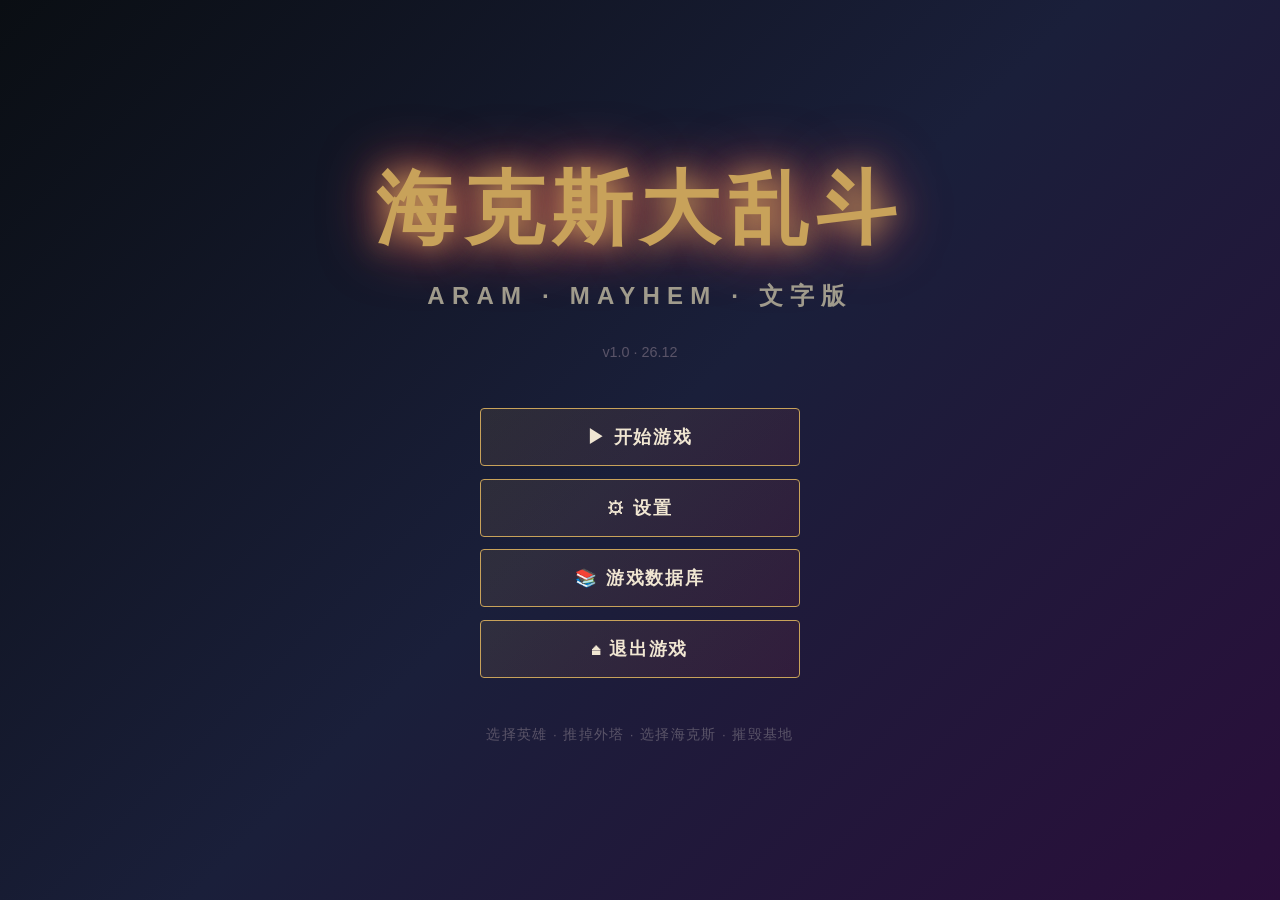
<file: index.html>
<!DOCTYPE html>
<html lang="zh-CN">
<head>
<meta charset="UTF-8">
<title>海克斯大乱斗 5v5 文字版</title>
<link rel="stylesheet" href="style.css?v=3">
</head>
<body class="bg-launch">
<div class="launch-screen">
  <h1 class="title-glow">海克斯大乱斗</h1>
  <h2 class="subtitle">ARAM · MAYHEM · 文字版</h2>
  <p class="version">v1.0 · 26.12</p>

  <nav class="main-menu">
    <button class="menu-btn" onclick="goStart()">▶ 开始游戏</button>
    <button class="menu-btn" onclick="openSettings()">⚙ 设置</button>
    <button class="menu-btn" onclick="openDatabase()">📚 游戏数据库</button>
    <button class="menu-btn" onclick="exitGame()">⏏ 退出游戏</button>
  </nav>

  <p class="footer-tip">选择英雄 · 推掉外塔 · 选择海克斯 · 摧毁基地</p>
</div>

<!-- 设置面板 -->
<div id="settings-modal" class="modal hidden">
  <div class="modal-content settings-content">
    <h2>⚙ 设置</h2>

    <div class="settings-section">
      <label class="settings-label">海克斯版本</label>
      <div class="version-tabs">
        <button class="version-tab" data-version="1.0" onclick="setHexVersion('1.0', this)">1.0 经典</button>
        <button class="version-tab" data-version="2.0" onclick="setHexVersion('2.0', this)">2.0 强化</button>
        <button class="version-tab" data-version="3.0" onclick="setHexVersion('3.0', this)">3.0 终极</button>
      </div>
      <p class="settings-hint" id="version-hint">选择 1.0 经典版海克斯池</p>
    </div>

    <div class="settings-footer">
      <button class="btn-primary" onclick="saveSettings()">保存</button>
      <button class="btn-secondary" onclick="closeSettings()">取消</button>
    </div>
  </div>
</div>

<!-- 游戏数据库面板 -->
<div id="db-modal" class="modal hidden">
  <div class="modal-content db-content">
    <h2>📚 游戏数据库</h2>

    <div class="db-tabs">
      <button class="db-tab active" data-tab="champions" onclick="switchDbTab('champions', this)">英雄</button>
      <button class="db-tab" data-tab="items" onclick="switchDbTab('items', this)">装备</button>
      <button class="db-tab" data-tab="hexes" onclick="switchDbTab('hexes', this)">海克斯</button>
    </div>

    <div class="db-search">
      <input type="text" id="db-search" placeholder="搜索..." oninput="filterDb()">
    </div>

    <div class="db-content-area" id="db-content-area">
      <p style="text-align:center;color:#888;padding:2rem">加载中...</p>
    </div>

    <div class="settings-footer">
      <button class="btn-secondary" onclick="closeDatabase()">关闭</button>
    </div>
  </div>
</div>

<script>
const SETTINGS_KEY = 'hexlolfun_settings';

const DEFAULT_SETTINGS = {
  hexVersion: '1.0',
};

let settings = loadSettings();
let dbData = { champions: null, items: null, hexes: null };
let currentDbTab = 'champions';

function loadSettings() {
  try {
    return Object.assign({}, DEFAULT_SETTINGS, JSON.parse(localStorage.getItem(SETTINGS_KEY) || '{}'));
  } catch (e) {
    return { ...DEFAULT_SETTINGS };
  }
}

function saveSettingsToStorage(s) {
  localStorage.setItem(SETTINGS_KEY, JSON.stringify(s));
}

function applySettingsToUI() {
  document.querySelectorAll('.version-tab').forEach(b => {
    b.classList.toggle('active', b.dataset.version === settings.hexVersion);
  });
  updateVersionHint();
}

function updateVersionHint() {
  const hints = {
    '1.0': '1.0 经典版：原始海克斯池',
    '2.0': '2.0 强化版：更多棱彩级海克斯',
    '3.0': '3.0 终极版：满级海克斯获得双倍效果',
  };
  document.getElementById('version-hint').textContent = hints[settings.hexVersion] || '';
}

function setHexVersion(v, btn) {
  settings.hexVersion = v;
  document.querySelectorAll('.version-tab').forEach(b => b.classList.remove('active'));
  btn.classList.add('active');
  updateVersionHint();
}

function openSettings() {
  applySettingsToUI();
  document.getElementById('settings-modal').classList.remove('hidden');
}

function closeSettings() {
  document.getElementById('settings-modal').classList.add('hidden');
}

function saveSettings() {
  saveSettingsToStorage(settings);
  closeSettings();
}

async function openDatabase() {
  document.getElementById('db-modal').classList.remove('hidden');
  await loadDbIfNeeded();
  renderDb();
}

function closeDatabase() {
  document.getElementById('db-modal').classList.add('hidden');
}

async function switchDbTab(tab, btn) {
  currentDbTab = tab;
  document.querySelectorAll('.db-tab').forEach(b => b.classList.remove('active'));
  btn.classList.add('active');
  document.getElementById('db-search').value = '';
  await loadDbIfNeeded();
  renderDb();
}

async function loadDbIfNeeded() {
  if (currentDbTab === 'champions' && !dbData.champions) {
    const r = await fetch('data/champions.json');
    dbData.champions = await r.json();
  } else if (currentDbTab === 'items' && !dbData.items) {
    const r = await fetch('data/equipments.json');
    dbData.items = await r.json();
  } else if (currentDbTab === 'hexes' && !dbData.hexes) {
    const r = await fetch('data/hex.json');
    dbData.hexes = await r.json();
  }
}

function filterDb() { renderDb(); }

function renderDb() {
  const area = document.getElementById('db-content-area');
  const q = (document.getElementById('db-search').value || '').toLowerCase();
  if (currentDbTab === 'champions') {
    const list = (dbData.champions || []).filter(c => !q || c.name.toLowerCase().includes(q) || c.id.toLowerCase().includes(q));
    area.innerHTML = `<div class="db-grid">${list.slice(0, 200).map(c => `
      <div class="db-card">
        <img class="db-icon" src="${c.square_url}" onerror="this.style.display='none'">
        <div class="db-name">${c.name}</div>
        <div class="db-meta">${c.title}</div>
        <div class="db-stats">
          <span>❤️ ${c.base_hp}</span>
          <span>🗡 ${c.base_ad}</span>
          <span>🛡 ${c.base_armor}</span>
        </div>
        <div class="db-tags">${(c.tags || []).map(t => `<span class="db-tag">${t}</span>`).join('')}</div>
      </div>`).join('')}</div>`;
  } else if (currentDbTab === 'items') {
    const raw = dbData.items || {};
    const list = (raw.all || []).filter(it => !q || it[0].toLowerCase().includes(q));
    area.innerHTML = `<div class="db-list">${list.map(it => {
      const [name, price, category, stats] = it;
      return `<div class="db-list-item">
        <div class="db-list-head">
          <span class="db-name">${name}</span>
          <span class="db-price">${price}G</span>
        </div>
        <div class="db-meta">${category}</div>
        <div class="db-stats-text">${formatStats(stats || {})}</div>
      </div>`;
    }).join('')}</div>`;
  } else if (currentDbTab === 'hexes') {
    const hex = dbData.hexes || {};
    let html = '';
    for (const tier of ['棱彩', '黄金', '白银']) {
      const list = (hex[tier] || []).filter(h => !q || h.toLowerCase().includes(q));
      if (list.length) {
        html += `<div class="db-hex-section"><h3 style="color:${tier === '棱彩' ? '#d946ef' : tier === '黄金' ? '#f0b232' : '#c0c0c0'}">${tier}海克斯 (${list.length})</h3><div class="db-hex-list">${list.map(h => `<div class="db-hex">${h}</div>`).join('')}</div></div>`;
      }
    }
    area.innerHTML = html || '<p style="text-align:center;color:#888">未找到</p>';
  }
}

function formatStats(s) {
  const labels = { ad: '🗡AD', ap: '✨AP', hp: '❤️HP', armor: '🛡护甲', mr: '🔮魔抗', attack_speed: '⚡攻速', crit: '💥暴击', ms: '👟移速' };
  return Object.entries(s).map(([k, v]) => `${labels[k] || k}: +${v}`).join(' · ');
}

function goStart(mode) {
  // 模式: 'player' = 玩家参与，'spectate' = 模拟对战
  sessionStorage.setItem('hexlolfun_settings', JSON.stringify(settings));
  sessionStorage.setItem('hexlolfun_mode', mode);
  location.href = 'champselect.html?mode=' + mode;
}

function exitGame() {
  if (confirm('确定要退出游戏吗？')) {
    window.close();
    setTimeout(() => {
      if (!document.webkitHidden) {
        document.body.innerHTML = '<div style="color:#fff;text-align:center;padding-top:30vh;font-family:sans-serif"><h1>已退出</h1><p>感谢游玩《海克斯大乱斗》！</p></div>';
      }
    }, 200);
  }
}

applySettingsToUI();
</script>
</body>
</html>
</file>
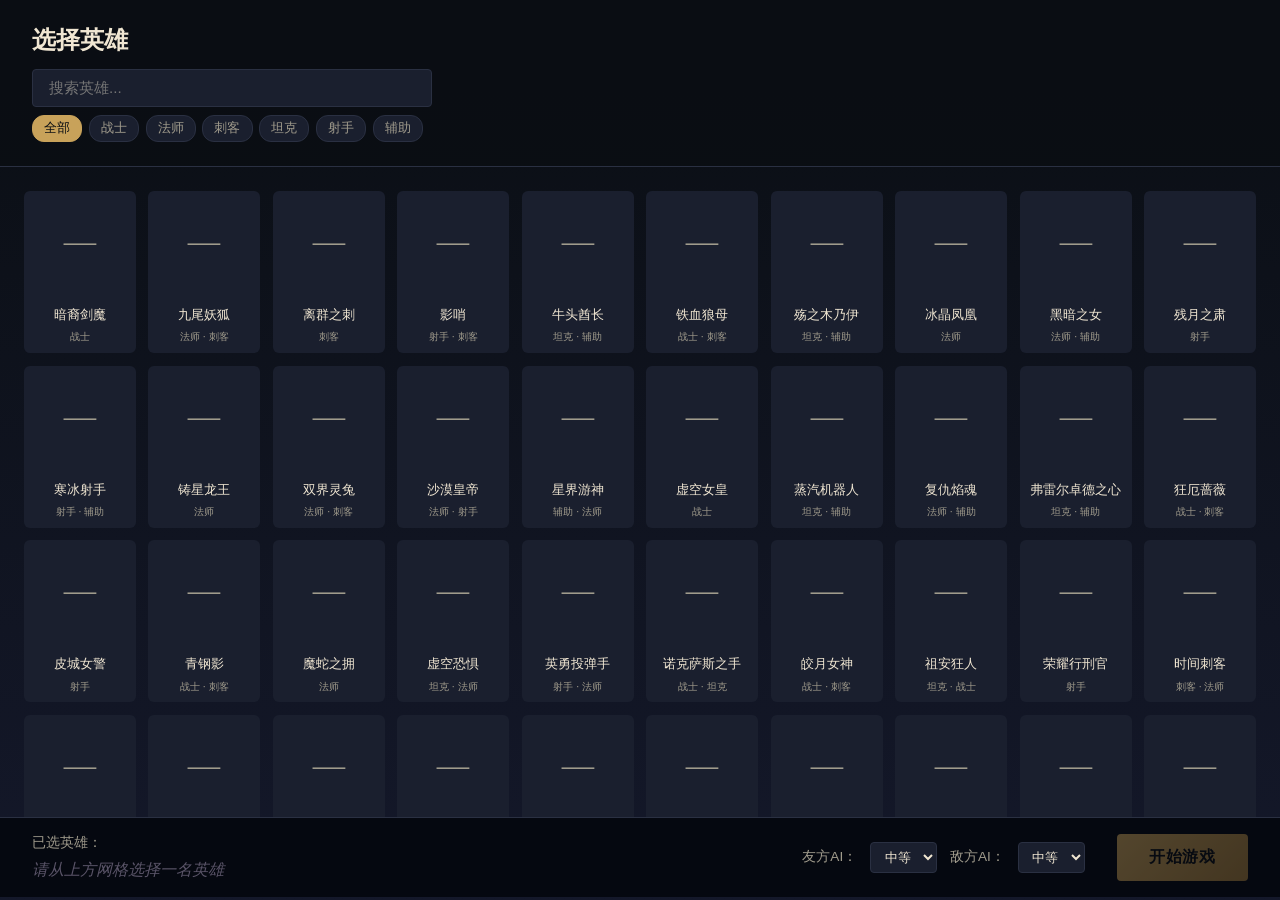
<file: champselect.html>
<!DOCTYPE html>
<html lang="zh-CN">
<head>
<meta charset="UTF-8">
<title>选择英雄 — 海克斯大乱斗</title>
<link rel="stylesheet" href="style.css">
</head>
<body class="bg-champselect">
<div class="champselect">
  <header class="cs-header">
    <h1>选择英雄</h1>
    <div class="cs-search">
      <input id="search" type="text" placeholder="搜索英雄..." />
      <div id="filter-tags"></div>
    </div>
  </header>

  <main class="cs-main">
    <div class="cs-grid" id="champ-grid"></div>
  </main>

  <footer class="cs-footer">
    <div class="cs-selected">
      <div class="cs-selected-label">已选英雄：</div>
      <div id="selected-info" class="cs-selected-info">
        <span class="cs-empty">请从上方网格选择一名英雄</span>
      </div>
    </div>
    <div class="cs-difficulty" id="cs-difficulty-section">
      <label>友方AI：</label>
      <select id="ally-diff">
        <option value="easy">简单</option>
        <option value="medium" selected>中等</option>
        <option value="hard">困难</option>
        <option value="expert">专家</option>
      </select>
      <label>敌方AI：</label>
      <select id="enemy-diff">
        <option value="easy">简单</option>
        <option value="medium" selected>中等</option>
        <option value="hard">困难</option>
        <option value="expert">专家</option>
      </select>
    </div>
    <button id="start-btn" class="btn-primary" disabled>开始游戏</button>
  </footer>
</div>

<script src="game-core.js?v=2"></script>
<script src="champselect.js?v=4"></script>
</body>
</html>
</file>
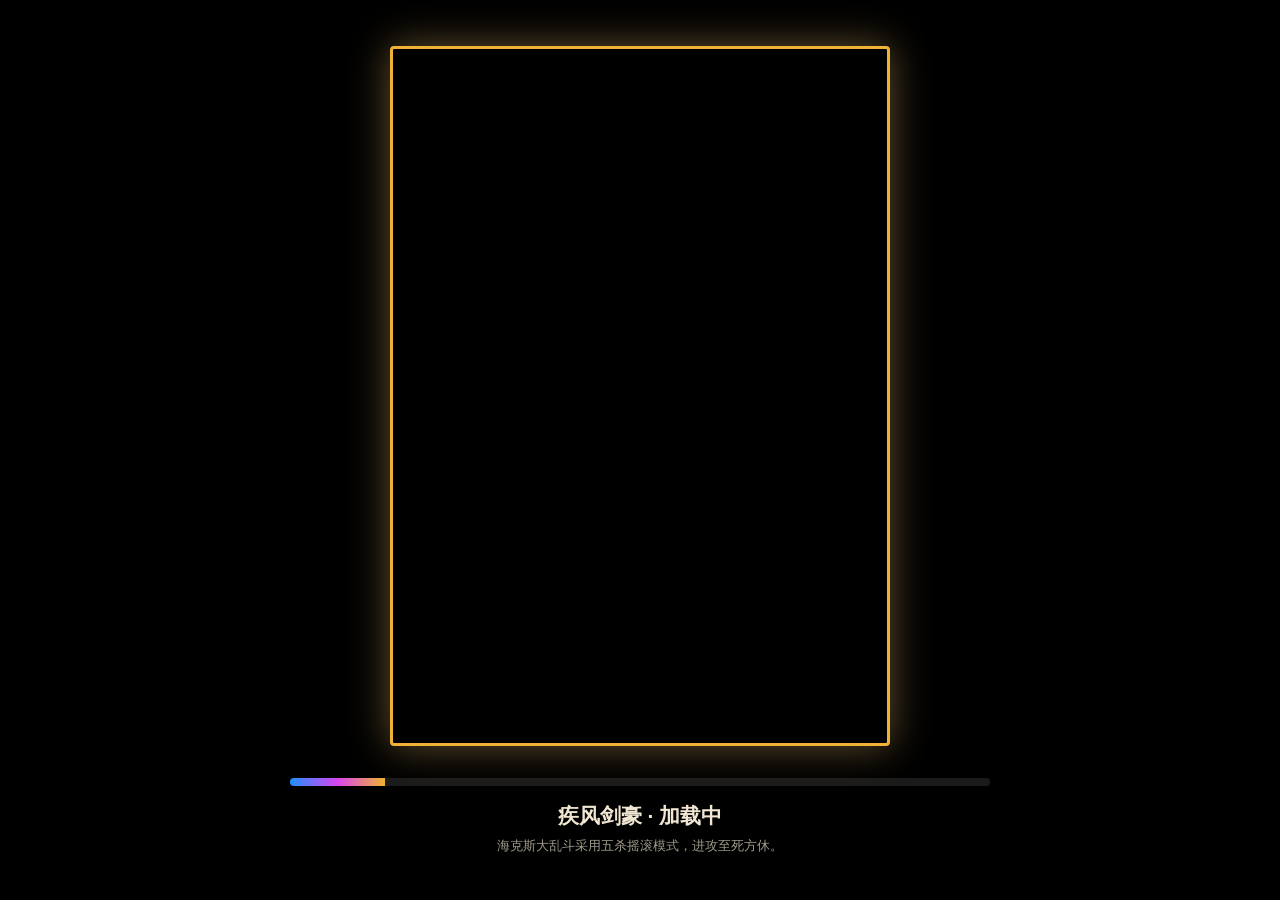
<file: loading.html>
<!DOCTYPE html>
<html lang="zh-CN">
<head>
<meta charset="UTF-8">
<title>正在加载 — 海克斯大乱斗</title>
<link rel="stylesheet" href="style.css">
</head>
<body class="bg-loading">
<div class="loading-screen">
  <div class="loading-art" id="splash-container"></div>
  <div class="loading-bar-wrap">
    <div class="loading-bar" id="progress-bar"></div>
    <div class="loading-percent" id="loading-percent">0%</div>
  </div>
  <h2 class="loading-title" id="loading-title">正在连接海克斯能量...</h2>
  <p class="loading-tip" id="loading-tip">数据由 Riot Data Dragon 提供支持</p>
</div>
<script src="game-core.js?v=2"></script>
<script src="loading.js?v=2"></script>
</body>
</html>
</file>
<file: style.css>
/* ========================================
   海克斯大乱斗 网页版 - RIOT风格主题
   ======================================== */
* { margin: 0; padding: 0; box-sizing: border-box; }
html, body { height: 100%; font-family: "Microsoft YaHei", "Segoe UI", sans-serif; }

:root {
  --bg-dark: #0a0e13;
  --bg-darker: #050810;
  --bg-card: #1a1f2e;
  --bg-card-hover: #252a3a;
  --border: #2a3042;
  --text-primary: #f0e6d2;
  --text-secondary: #a09b8c;
  --blue-team: #1e90ff;
  --blue-team-bright: #4fb3ff;
  --red-team: #ff4655;
  --red-team-bright: #ff7a85;
  --gold: #c8a25a;
  --prismatic: #d946ef;
  --silver: #c0c0c0;
  --gold-tier: #f0b232;
}

/* ============= 启动页 ============= */
.bg-launch {
  background: linear-gradient(135deg, #0a0e13 0%, #1a1f3a 50%, #2a0e3a 100%);
  display: flex; align-items: center; justify-content: center;
}
.launch-screen { text-align: center; }
.title-glow {
  font-size: 5rem; color: #c8a25a;
  text-shadow: 0 0 30px #c8a25a, 0 0 60px #ff4655;
  letter-spacing: 0.1em;
}
.subtitle { color: #a09b8c; font-size: 1.5rem; margin-top: 1rem; letter-spacing: 0.3em; }
.version { color: #5a5468; font-size: 0.9rem; margin-top: 2rem; }
.launch-buttons { margin-top: 4rem; }

/* ============= 主菜单 ============= */
.main-menu {
  margin: 3rem auto 0;
  display: flex; flex-direction: column; gap: 0.8rem;
  width: 320px;
}
.menu-btn {
  display: block; width: 100%;
  padding: 1rem 1.5rem;
  background: linear-gradient(135deg, rgba(200, 162, 90, 0.12), rgba(255, 70, 85, 0.08));
  border: 1.5px solid var(--gold);
  color: var(--text-primary);
  font-size: 1.1rem; font-weight: 600;
  letter-spacing: 0.1em;
  border-radius: 4px;
  cursor: pointer;
  transition: all 0.2s;
  font-family: inherit;
}
.menu-btn:hover {
  background: linear-gradient(135deg, rgba(200, 162, 90, 0.3), rgba(255, 70, 85, 0.2));
  border-color: var(--gold-tier);
  transform: translateX(6px);
  box-shadow: 0 0 20px rgba(200, 162, 90, 0.3);
}

/* ============= 设置模态框 ============= */
.settings-content {
  width: min(560px, 92vw);
  text-align: left;
  border: 2px solid var(--border);
}
.settings-content h2 {
  color: var(--gold-tier);
  text-align: center;
  margin-bottom: 1.5rem;
  font-size: 1.8rem;
}
.settings-section { margin-bottom: 1.5rem; }
.settings-label {
  display: block; color: var(--text-primary);
  font-size: 0.95rem; margin-bottom: 0.5rem;
  font-weight: 600;
}
.settings-hint {
  color: var(--text-secondary);
  font-size: 0.8rem; margin-top: 0.4rem;
}
.version-tabs, .difficulty-tabs {
  display: flex; gap: 0.5rem; flex-wrap: wrap;
}
.version-tab, .diff-tab {
  flex: 1; min-width: 80px;
  padding: 0.6rem 1rem;
  background: var(--bg-darker);
  border: 1.5px solid var(--border);
  color: var(--text-secondary);
  border-radius: 4px;
  cursor: pointer;
  transition: all 0.2s;
  font-family: inherit;
  font-size: 0.9rem;
}
.version-tab.active, .diff-tab.active {
  background: linear-gradient(135deg, var(--gold), #f0d080);
  color: var(--bg-dark);
  border-color: var(--gold-tier);
  font-weight: 700;
}
.version-tab:hover, .diff-tab:hover {
  border-color: var(--gold);
  color: var(--text-primary);
}
.settings-footer {
  display: flex; gap: 0.8rem; justify-content: flex-end;
  margin-top: 2rem; padding-top: 1.2rem;
  border-top: 1px solid var(--border);
}
.btn-secondary {
  padding: 0.6rem 1.4rem;
  background: transparent;
  color: var(--text-secondary);
  border: 1.5px solid var(--border);
  border-radius: 4px;
  cursor: pointer;
  font-family: inherit;
}
.btn-secondary:hover { color: var(--text-primary); border-color: var(--text-secondary); }

/* ============= 档案模态框 ============= */
.profile-content {
  width: min(420px, 92vw);
  border: 2px solid var(--border);
}
.profile-content h2 {
  color: var(--gold-tier);
  text-align: center;
  margin-bottom: 1.5rem;
  font-size: 1.8rem;
}
.profile-data { display: flex; flex-direction: column; gap: 0.6rem; }
.profile-row {
  display: flex; justify-content: space-between;
  padding: 0.5rem 0.8rem;
  background: var(--bg-darker);
  border-radius: 4px;
  color: var(--text-primary);
}
.profile-row b { color: var(--gold-tier); }

.footer-tip { color: #5a5468; margin-top: 3rem; font-size: 0.85rem; letter-spacing: 0.1em; }

/* ============= 二级菜单按钮 ============= */
.menu-btn-secondary {
  background: linear-gradient(135deg, rgba(120, 200, 200, 0.1), rgba(120, 180, 240, 0.06));
  border-color: #5a8caf;
}
.menu-btn-secondary:hover {
  background: linear-gradient(135deg, rgba(120, 200, 200, 0.25), rgba(120, 180, 240, 0.2));
  border-color: #9ec5e5;
  box-shadow: 0 0 20px rgba(120, 200, 200, 0.3);
}

/* ============= 游戏数据库 ============= */
.db-content {
  width: min(880px, 96vw);
  max-height: 86vh;
  display: flex; flex-direction: column;
  border: 2px solid var(--border);
}
.db-content h2 { color: var(--gold-tier); text-align: center; margin-bottom: 1rem; font-size: 1.8rem; }
.db-tabs {
  display: flex; gap: 0.3rem;
  border-bottom: 2px solid var(--border);
  margin-bottom: 1rem;
}
.db-tab {
  flex: 0 0 auto;
  padding: 0.6rem 1.5rem;
  background: transparent;
  color: var(--text-secondary);
  border: 1px solid var(--border);
  border-bottom: none;
  border-radius: 4px 4px 0 0;
  cursor: pointer;
  font-family: inherit;
  font-size: 0.95rem;
  transition: all 0.2s;
}
.db-tab:hover { color: var(--text-primary); border-color: var(--gold); }
.db-tab.active {
  background: var(--bg-darker);
  color: var(--gold-tier);
  border-color: var(--gold);
  border-bottom: 1px solid var(--bg-darker);
  margin-bottom: -2px;
  font-weight: 700;
}
.db-search { margin-bottom: 1rem; }
.db-search input {
  width: 100%;
  padding: 0.5rem 0.8rem;
  background: var(--bg-darker);
  color: var(--text-primary);
  border: 1px solid var(--border);
  border-radius: 4px;
  font-family: inherit;
  font-size: 0.9rem;
}
.db-search input:focus { outline: none; border-color: var(--gold); }
.db-content-area {
  flex: 1; overflow-y: auto;
  padding: 0.5rem;
  max-height: 60vh;
}
.db-grid {
  display: grid;
  grid-template-columns: repeat(auto-fill, minmax(120px, 1fr));
  gap: 0.5rem;
}
.db-card {
  background: var(--bg-darker);
  border: 1px solid var(--border);
  border-radius: 4px;
  padding: 0.5rem;
  text-align: center;
  transition: all 0.15s;
}
.db-card:hover { border-color: var(--gold); transform: translateY(-2px); }
.db-icon {
  width: 64px; height: 64px;
  border-radius: 4px;
  border: 1px solid var(--border);
}
.db-name { color: var(--text-primary); font-size: 0.85rem; font-weight: 700; margin-top: 0.3rem; }
.db-meta { color: var(--text-secondary); font-size: 0.7rem; margin-top: 0.15rem; }
.db-stats {
  display: flex; justify-content: space-around; gap: 0.3rem;
  font-size: 0.7rem; color: var(--text-secondary);
  margin-top: 0.3rem;
}
.db-tags { display: flex; gap: 0.2rem; flex-wrap: wrap; justify-content: center; margin-top: 0.3rem; }
.db-tag {
  background: var(--bg-mid);
  color: var(--gold-tier);
  padding: 0.1rem 0.4rem;
  border-radius: 2px;
  font-size: 0.65rem;
}
.db-list { display: flex; flex-direction: column; gap: 0.4rem; }
.db-list-item {
  background: var(--bg-darker);
  border: 1px solid var(--border);
  border-radius: 4px;
  padding: 0.6rem 0.8rem;
}
.db-list-item:hover { border-color: var(--gold); }
.db-list-head {
  display: flex; justify-content: space-between; align-items: center;
}
.db-list-head .db-name { color: var(--gold-tier); font-size: 0.95rem; }
.db-price { color: #f0b232; font-weight: 700; font-size: 0.85rem; }
.db-stats-text { color: var(--text-secondary); font-size: 0.8rem; margin-top: 0.3rem; }
.db-hex-section { margin-bottom: 1rem; }
.db-hex-section h3 { font-size: 0.95rem; margin-bottom: 0.4rem; }
.db-hex-list { display: flex; flex-direction: column; gap: 0.3rem; }
.db-hex {
  background: var(--bg-darker);
  border: 1px solid var(--border);
  border-left: 3px solid var(--gold);
  padding: 0.5rem 0.8rem;
  border-radius: 0 4px 4px 0;
  color: var(--text-primary);
  font-size: 0.85rem;
}
.db-hex:hover { border-color: var(--gold); border-left-color: var(--gold-tier); }

/* ============= 选人页 ============= */
.bg-champselect {
  background: linear-gradient(180deg, #0a0e13 0%, #14182a 100%);
  min-height: 100vh;
  display: flex; flex-direction: column;
}
.cs-header {
  padding: 1.5rem 2rem;
  border-bottom: 1px solid var(--border);
  background: rgba(10, 14, 19, 0.9);
}
.cs-header h1 { color: var(--text-primary); font-size: 1.5rem; }
.cs-search { margin-top: 0.8rem; }
.cs-search input {
  width: 100%; max-width: 400px; padding: 0.6rem 1rem;
  background: var(--bg-card); border: 1px solid var(--border);
  color: var(--text-primary); border-radius: 4px; font-size: 0.95rem;
}
#filter-tags { display: flex; gap: 0.4rem; margin-top: 0.5rem; flex-wrap: wrap; }
#filter-tags span {
  padding: 0.25rem 0.7rem; background: var(--bg-card); border-radius: 12px;
  color: var(--text-secondary); font-size: 0.8rem; cursor: pointer;
  border: 1px solid var(--border);
}
#filter-tags span.active { background: var(--gold); color: #0a0e13; border-color: var(--gold); }

.cs-main { flex: 1; padding: 1.5rem; overflow-y: auto; max-height: calc(100vh - 250px); }
.cs-grid {
  display: grid; grid-template-columns: repeat(auto-fill, minmax(110px, 1fr));
  gap: 0.8rem;
}
.champ-card {
  background: var(--bg-card); border: 2px solid transparent;
  border-radius: 6px; overflow: hidden; cursor: pointer;
  transition: all 0.15s;
}
.champ-card:hover { border-color: var(--gold); transform: translateY(-2px); }
.champ-card.selected { border-color: var(--gold-tier); box-shadow: 0 0 15px var(--gold-tier); }
.champ-card img { width: 100%; aspect-ratio: 1; object-fit: cover; display: block; }
.champ-card .name { padding: 0.4rem; font-size: 0.8rem; text-align: center; color: var(--text-primary); }
.champ-card .tags-mini { font-size: 0.65rem; color: var(--text-secondary); text-align: center; padding-bottom: 0.4rem; }

.cs-footer {
  padding: 1rem 2rem; background: var(--bg-darker);
  border-top: 1px solid var(--border);
  display: flex; align-items: center; justify-content: space-between; gap: 2rem;
}
.cs-selected { flex: 1; }
.cs-selected-label { color: var(--text-secondary); font-size: 0.85rem; }
.cs-selected-info { display: flex; align-items: center; gap: 1rem; margin-top: 0.5rem; }
.cs-empty { color: #5a5468; font-style: italic; }
.cs-difficulty { display: flex; align-items: center; gap: 0.8rem; color: var(--text-secondary); font-size: 0.85rem; }
.cs-difficulty select {
  background: var(--bg-card); color: var(--text-primary);
  border: 1px solid var(--border); padding: 0.4rem 0.6rem; border-radius: 4px;
}

/* ============= 加载页 ============= */
.bg-loading {
  background: #000;
  min-height: 100vh;
  display: flex; flex-direction: column; align-items: center; justify-content: center;
  position: relative; overflow: hidden;
}
.loading-screen { position: relative; z-index: 10; text-align: center; width: 90%; max-width: 700px; }
.loading-art {
  width: 100%; max-width: 500px; aspect-ratio: 1/1.4; margin: 0 auto 2rem;
  background-size: cover; background-position: center top;
  border: 3px solid var(--gold-tier); border-radius: 4px;
  box-shadow: 0 0 40px rgba(200, 162, 90, 0.5);
}
.loading-bar-wrap {
  width: 100%; height: 8px; background: rgba(255, 255, 255, 0.1);
  border-radius: 4px; overflow: hidden; position: relative; margin-bottom: 1rem;
}
.loading-bar {
  height: 100%; background: linear-gradient(90deg, var(--blue-team), var(--prismatic), var(--gold-tier));
  width: 0%; transition: width 0.2s;
}
.loading-percent { color: var(--gold-tier); font-size: 0.9rem; margin-bottom: 1rem; }
.loading-title { color: var(--text-primary); font-size: 1.3rem; margin-bottom: 0.5rem; }
.loading-tip { color: var(--text-secondary); font-size: 0.8rem; }

/* ============= 游戏主界面 ============= */
.bg-arena {
  background:
    radial-gradient(ellipse at 20% 50%, rgba(30, 144, 255, 0.1) 0%, transparent 50%),
    radial-gradient(ellipse at 80% 50%, rgba(255, 70, 85, 0.1) 0%, transparent 50%),
    linear-gradient(180deg, #0a0e13 0%, #14182a 50%, #0a0e13 100%);
  min-height: 100vh;
  color: var(--text-primary);
}
#app { display: flex; flex-direction: column; height: 100vh; }

.topbar {
  display: flex; align-items: center; justify-content: space-between;
  padding: 0.6rem 1.2rem; background: rgba(10, 14, 19, 0.95);
  border-bottom: 1px solid var(--border); flex-shrink: 0;
}
.topbar-left, .topbar-right, .topbar-center { display: flex; align-items: center; gap: 1rem; }
.time-display { color: var(--gold-tier); font-weight: bold; font-size: 1rem; }
.round-display { color: var(--text-secondary); }
#game-status { color: var(--text-primary); font-weight: bold; }
.btn-mini {
  background: var(--bg-card); color: var(--text-primary);
  border: 1px solid var(--border); width: 28px; height: 28px;
  border-radius: 4px; cursor: pointer;
}

.main-grid {
  display: grid; grid-template-columns: 280px 1fr 320px; gap: 0.8rem;
  padding: 0.8rem; flex: 1; overflow: hidden;
}
.left-panel, .right-panel { display: flex; flex-direction: column; gap: 0.8rem; overflow-y: auto; }
.center-panel { display: flex; flex-direction: column; gap: 0.8rem; overflow: hidden; }

.panel {
  background: rgba(26, 31, 46, 0.85); border: 1px solid var(--border);
  border-radius: 6px; padding: 0.8rem; backdrop-filter: blur(4px);
}
.panel h3 { color: var(--text-primary); font-size: 0.9rem; margin-bottom: 0.6rem; padding-bottom: 0.4rem; border-bottom: 1px solid var(--border); }

/* 玩家面板 */
.player-card { display: flex; gap: 0.8rem; }
.player-portrait {
  width: 64px; height: 64px; border-radius: 6px; border: 2px solid var(--gold-tier);
  object-fit: cover; flex-shrink: 0;
}
.player-info { flex: 1; font-size: 0.8rem; }
.player-name { color: var(--text-primary); font-weight: bold; font-size: 0.95rem; }
.player-level { color: var(--gold-tier); margin-left: 0.4rem; }
.player-stats { display: grid; grid-template-columns: repeat(2, 1fr); gap: 0.2rem; margin-top: 0.4rem; color: var(--text-secondary); }
.player-stats .stat { display: flex; align-items: center; gap: 0.2rem; }
.hp-bar, .exp-bar {
  height: 6px; background: rgba(0, 0, 0, 0.4); border-radius: 3px;
  overflow: hidden; margin-top: 0.3rem;
}
.hp-bar-fill { height: 100%; background: linear-gradient(90deg, #4caf50, #8bc34a); transition: width 0.3s; }
.hp-bar-fill.low { background: linear-gradient(90deg, #f44336, #ff9800); }
.exp-bar-fill { height: 100%; background: linear-gradient(90deg, #2196f3, #03a9f4); }
.player-items, .player-hexes { display: flex; flex-wrap: wrap; gap: 0.3rem; margin-top: 0.4rem; }
.item-tag { background: rgba(200, 162, 90, 0.2); border: 1px solid var(--gold); color: var(--gold); padding: 0.15rem 0.4rem; border-radius: 3px; font-size: 0.7rem; }
.hex-tag { background: rgba(217, 70, 239, 0.2); border: 1px solid var(--prismatic); color: var(--prismatic); padding: 0.15rem 0.4rem; border-radius: 3px; font-size: 0.7rem; }
.kda { color: var(--text-secondary); font-size: 0.8rem; margin-top: 0.3rem; }

/* 队伍面板 */
.team-list { display: flex; flex-direction: column; gap: 0.4rem; }
.team-row { display: flex; align-items: center; gap: 0.5rem; padding: 0.3rem; background: rgba(0, 0, 0, 0.2); border-radius: 4px; font-size: 0.8rem; }
.team-row img { width: 28px; height: 28px; border-radius: 3px; }
.team-row .tr-name { color: var(--text-primary); flex: 1; }
.team-row .tr-lv { color: var(--gold-tier); }
.team-row .tr-hp { color: var(--text-secondary); }
.team-row .tr-portrait-enemy { border: 1px solid var(--red-team); }
.team-row .tr-portrait-ally { border: 1px solid var(--blue-team); }
.team-row.dead { opacity: 0.4; }

/* 地图 */
.map-container { background: rgba(26, 31, 46, 0.7); border: 1px solid var(--border); border-radius: 6px; padding: 0.8rem; }
.map-grid {
  display: flex; flex-direction: column; gap: 0.4rem;
  margin-bottom: 0.5rem;
}
.map-row { display: flex; gap: 0.3rem; }
.map-row-blue { justify-content: stretch; }
.map-row-mid  { justify-content: center; }
.map-row-red  { justify-content: stretch; }
.lane-cell {
  flex: 1; padding: 0.4rem 0.3rem;
  background: rgba(0, 0, 0, 0.3); border: 1px solid var(--border);
  border-radius: 4px; text-align: center; font-size: 0.7rem;
  color: var(--text-secondary); position: relative;
  min-width: 60px;
}
/* 三行对称布局：蓝方半场用蓝色背景，红方用红色背景，河道透明居中 */
.map-row-blue .lane-cell { background: linear-gradient(180deg, rgba(30, 144, 255, 0.18) 0%, rgba(30, 144, 255, 0.06) 100%); border-color: rgba(30, 144, 255, 0.4); }
.map-row-red  .lane-cell { background: linear-gradient(180deg, rgba(255, 70, 85, 0.06) 0%, rgba(255, 70, 85, 0.18) 100%); border-color: rgba(255, 70, 85, 0.4); }
.map-row-mid  .lane-cell { background: rgba(34, 100, 50, 0.1); border-color: rgba(34, 100, 50, 0.3); }

.lane-cell.bush { background: rgba(34, 100, 50, 0.4); border-color: #4a8a5a; }
.lane-cell.tower-blue { background: rgba(30, 144, 255, 0.35); border-color: var(--blue-team); }
.lane-cell.tower-red { background: rgba(255, 70, 85, 0.35); border-color: var(--red-team); }
.lane-cell.player-here { box-shadow: 0 0 12px var(--gold-tier); border-color: var(--gold-tier); font-weight: 700; color: var(--gold-tier); }

.map-icons { display: flex; flex-direction: column; gap: 0.3rem; margin-top: 0.4rem; }
.map-icons .map-row { gap: 0.3rem; }
.lane-pos {
  flex: 1; min-width: 60px; min-height: 60px;
  background: rgba(0, 0, 0, 0.25); border: 1px solid var(--border);
  border-radius: 4px; padding: 0.3rem; position: relative;
  display: flex; flex-wrap: wrap; align-items: center; gap: 2px;
}
.map-icons .map-row-blue .lane-pos { background: rgba(30, 144, 255, 0.1); border-color: rgba(30, 144, 255, 0.3); }
.map-icons .map-row-red  .lane-pos { background: rgba(255, 70, 85, 0.1); border-color: rgba(255, 70, 85, 0.3); }
.map-icons .map-row-mid  .lane-pos { background: rgba(34, 100, 50, 0.15); border-color: rgba(34, 100, 50, 0.3); }
.lane-pos.player { box-shadow: inset 0 0 10px var(--gold-tier); }
.lane-pos.enemy { box-shadow: inset 0 0 10px var(--red-team); }

.unit-icon {
  width: 28px; height: 28px; border-radius: 3px; object-fit: cover;
  border: 1px solid var(--border);
}
.unit-icon.player-icon { border: 2px solid var(--gold-tier); }
.unit-icon.ally-icon { border: 1px solid var(--blue-team); }
.unit-icon.enemy-icon { border: 1px solid var(--red-team); }
.unit-icon.minion-b { width: 18px; height: 18px; opacity: 0.8; border-color: var(--blue-team); }
.unit-icon.minion-r { width: 18px; height: 18px; opacity: 0.8; border-color: var(--red-team); }
.tower-icon {
  width: 32px; height: 32px; display: flex; align-items: center; justify-content: center;
  font-size: 1.2rem; border: 2px solid;
}
.tower-icon.blue-tower { border-color: var(--blue-team); color: var(--blue-team-bright); }
.tower-icon.red-tower { border-color: var(--red-team); color: var(--red-team-bright); }

/* 战报 */
.log-container { flex: 1; overflow: hidden; display: flex; flex-direction: column; }
.log-list {
  flex: 1; overflow-y: auto; padding: 0.5rem;
  background: rgba(0, 0, 0, 0.3); border-radius: 4px;
  font-size: 0.8rem; line-height: 1.5;
}
.log-entry { padding: 0.2rem 0; border-bottom: 1px solid rgba(255, 255, 255, 0.05); color: var(--text-secondary); }
.log-entry.kill { color: var(--red-team-bright); }
.log-entry.hex { color: var(--prismatic); }
.log-entry.tower { color: var(--gold-tier); }

/* 操作 */
.action-buttons { display: grid; grid-template-columns: 1fr 1fr; gap: 0.4rem; }
.action-buttons button {
  background: var(--bg-card); color: var(--text-primary);
  border: 1px solid var(--border); padding: 0.6rem;
  border-radius: 4px; cursor: pointer; font-size: 0.85rem;
  transition: all 0.1s;
}
.action-buttons button:hover { background: var(--bg-card-hover); border-color: var(--gold); }
.action-buttons button:disabled { opacity: 0.4; cursor: not-allowed; }
.action-buttons button.btn-standby { grid-column: span 2; }

/* 商店 */
.shop-list { display: flex; flex-direction: column; gap: 0.2rem; max-height: 300px; overflow-y: auto; }
.shop-cat { color: var(--gold-tier); font-size: 0.75rem; margin-top: 0.4rem; padding-bottom: 0.2rem; border-bottom: 1px solid var(--border); }
.shop-item {
  display: flex; justify-content: space-between; align-items: center;
  padding: 0.3rem 0.5rem; background: rgba(0, 0, 0, 0.2);
  border-radius: 3px; cursor: pointer; font-size: 0.8rem;
  border: 1px solid transparent;
}
.shop-item:hover { border-color: var(--gold); background: rgba(200, 162, 90, 0.1); }
.shop-item.owned { opacity: 0.5; }
.shop-item .item-price { color: var(--gold); }
.shop-item .item-name { color: var(--text-primary); }
.shop-locked { color: var(--text-secondary); text-align: center; padding: 1rem; font-size: 0.85rem; font-style: italic; }

/* 海克斯 */
.hex-options { display: flex; flex-direction: column; gap: 0.4rem; }
.hex-option {
  background: linear-gradient(135deg, rgba(217, 70, 239, 0.1), rgba(240, 178, 50, 0.1));
  border: 1px solid var(--prismatic);
  padding: 0.6rem; border-radius: 4px; cursor: pointer;
  font-size: 0.9rem; color: var(--text-primary);
  transition: all 0.1s;
}
.hex-option:hover { background: linear-gradient(135deg, rgba(217, 70, 239, 0.2), rgba(240, 178, 50, 0.2)); }
.hex-quality { font-size: 0.7rem; color: var(--gold-tier); margin-bottom: 0.2rem; }

/* 通用 */
.btn-primary {
  background: linear-gradient(135deg, var(--gold) 0%, #a07a3a 100%);
  color: #0a0e13; font-weight: bold; padding: 0.8rem 2rem;
  border: none; border-radius: 4px; cursor: pointer;
  text-decoration: none; display: inline-block; font-size: 1rem;
  letter-spacing: 0.05em;
  transition: all 0.15s;
}
.btn-primary:hover { transform: scale(1.05); box-shadow: 0 0 20px rgba(200, 162, 90, 0.5); }
.btn-primary:disabled { opacity: 0.4; cursor: not-allowed; transform: none; }

/* 弹窗 */
.modal { position: fixed; inset: 0; background: rgba(0, 0, 0, 0.85); display: flex; align-items: center; justify-content: center; z-index: 1000; }
.modal.hidden { display: none; }
.modal-content { background: var(--bg-card); padding: 3rem; border-radius: 8px; text-align: center; border: 2px solid var(--gold-tier); }
.modal-content h1 { color: var(--gold-tier); font-size: 3rem; margin-bottom: 1rem; }
.modal-content p { color: var(--text-primary); margin-bottom: 2rem; }

/* 滚动条 */
::-webkit-scrollbar { width: 6px; }
::-webkit-scrollbar-track { background: rgba(0, 0, 0, 0.2); }
::-webkit-scrollbar-thumb { background: var(--border); border-radius: 3px; }
::-webkit-scrollbar-thumb:hover { background: var(--gold); }
</file>
